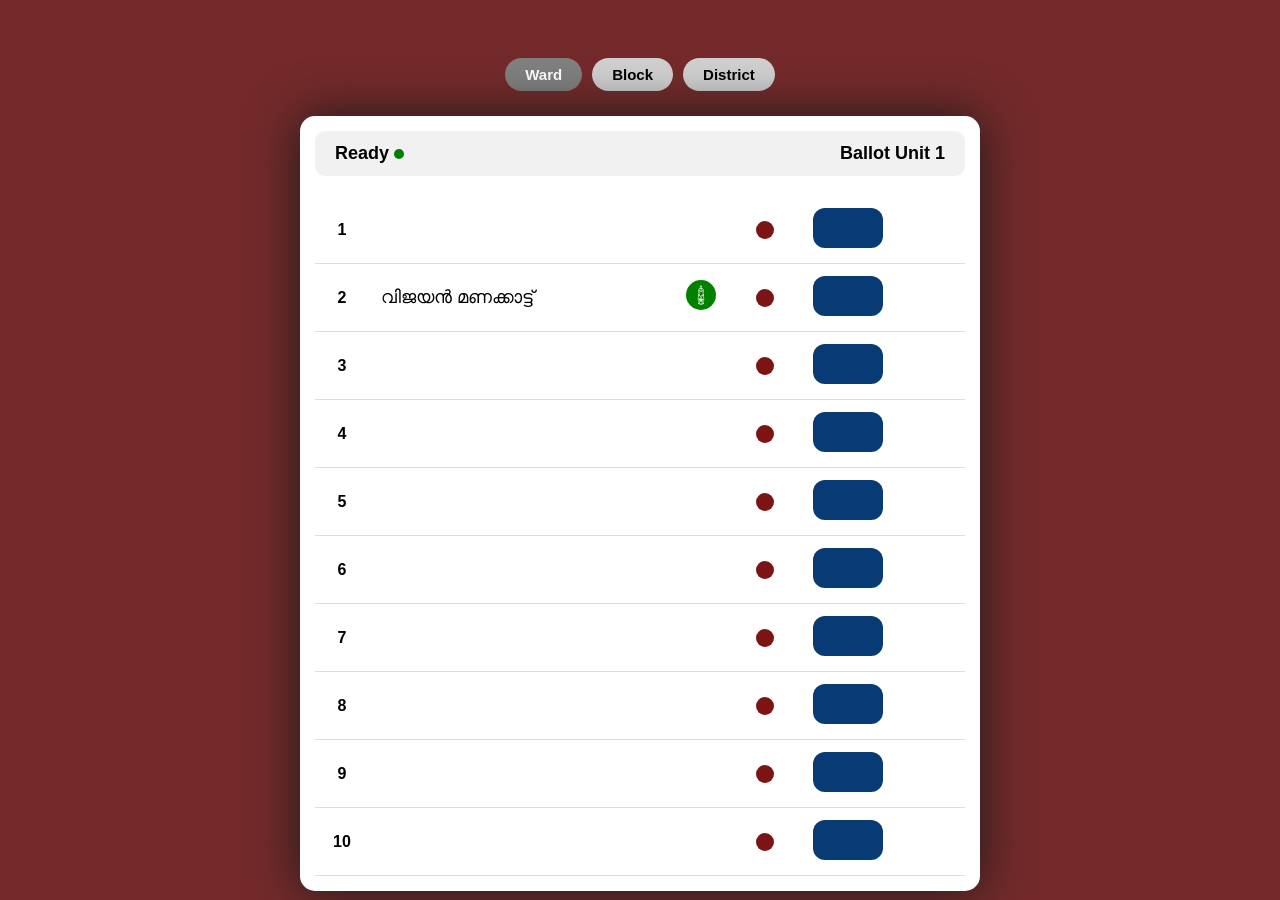
<file: index.html>
<!DOCTYPE html>
<html lang="en">

<head>
    <meta charset="UTF-8" />
    <meta name="viewport" content="width=device-width, initial-scale=1.0" />
    <title>Voting Machine UI</title>
    <link rel="stylesheet" href="index.css" />
    <link rel="icon" href="props/PNG copy.png" />
</head>

<body>
    <div class="not-confirm">
        <div class="confirmation-not">
            <div class="not-checked"></div>
        </div>
    </div>
    <div class="show-vikasanam">
        <h2>വികസന വെട്ടമേകാൻ റാന്തൽ  <br><span class="chihnnam">നമ്മുടെ ചിഹ്നം റാന്തൽ </span> </h2>

        <p>നാട്ടിൽ ഇതുവരെ ഇടതുമുന്നണി ചെയ്ത വികസന പ്രവർത്തനങ്ങൾ കാണാൻ താഴെ ക്ലിക്ക് ചെയ്യൂ</p>
        <a href="vijayan.html">Click Here</a>
    </div>

    <div class="tabs">
        <button class="tab active">Ward</button>
        <button class="tab">Block</button>
        <button class="tab">District</button>
    </div>


    <div class="ballot-box">
        <div class="top-bar">
            <span>Ready <span class="dot"></span></span>
            <span>Ballot Unit 1</span>
        </div>


        <table>
            <tbody>
                <tr>
                    <td class="num">1</td>
                    <td></td>
                    <td class="symbol">
                        <div class="light"></div>
                    </td>
                    <td><button class="vote-btn"></button></td>
                </tr>
                <tr>
                    <td class="num">2</td>
                    <td class="candidate">
                        <div class="details">
                            <div class="vijayan">വിജയൻ മണക്കാട്ട്</div>
                            <div class="bla"><img class="logo" src="props/logo.png" alt="logo">
                            </div>
                        </div>
                    </td>
                    <td class="symbol">
                        <div class="light"></div>
                    </td>
                    <td><button class="vote-btn" onclick="voteButton()"></button>
                        <audio id="beep" src="props/music.mpeg"></audio>
                    </td>
                </tr>
                <tr>
                    <td class="num">3</td>
                    <td></td>
                    <td class="symbol">
                        <div class="light"></div>
                    </td>
                    <td><button class="vote-btn"></button></td>
                </tr>
                <tr>
                    <td class="num">4</td>
                    <td></td>
                    <td class="symbol">
                        <div class="light"></div>
                    </td>
                    <td><button class="vote-btn"></button></td>
                </tr>
                <tr>
                    <td class="num">5</td>
                    <td></td>
                    <td class="symbol">
                        <div class="light"></div>
                    </td>
                    <td><button class="vote-btn"></button></td>
                </tr>
                <tr>
                    <td class="num">6</td>
                    <td></td>
                    <td class="symbol">
                        <div class="light"></div>
                    </td>
                    <td><button class="vote-btn"></button></td>
                </tr>
                <tr>
                    <td class="num">7</td>
                    <td></td>
                    <td class="symbol">
                        <div class="light"></div>
                    </td>
                    <td><button class="vote-btn"></button></td>
                </tr>
                <tr>
                    <td class="num">8</td>
                    <td></td>
                    <td class="symbol">
                        <div class="light"></div>
                    </td>
                    <td><button class="vote-btn"></button></td>
                </tr>
                <tr>
                    <td class="num">9</td>
                    <td></td>
                    <td class="symbol">
                        <div class="light"></div>
                    </td>
                    <td><button class="vote-btn"></button></td>
                </tr>
                <tr>
                    <td class="num">10</td>
                    <td></td>
                    <td class="symbol">
                        <div class="light"></div>
                    </td>
                    <td><button class="vote-btn"></button></td>
                </tr>
            </tbody>
        </table>
    </div>
    <script src="index.js"></script>
</body>

</html>
</file>
<file: index.css>
body {
  font-family: "Anek Malayalam", sans-serif;
  font-optical-sizing: auto;
  font-weight: 400;
  font-style: normal;
  font-variation-settings: "wdth" 100;
  background: #742a2a;
  display: flex;
  flex-direction: column;
  align-items: center;
  padding-top: 50px;
}
.tabs {
  display: flex;
  gap: 10px;
  margin-bottom: 25px;
}

.tab {
  padding: 8px 20px;
  border-radius: 20px;
  border: none;
  cursor: pointer;
  background: #d0d0d0;
  font-size: 15px;
  font-weight: 600;
}

.tab.active {
  background: gray;
  color: white;
}

.ballot-box {
  background: #ffffff;
  width: 650px;
  padding: 15px;
  border-radius: 15px;
  box-shadow: 0 0 50px rgb(27, 27, 27);
}

.top-bar {
  display: flex;
  justify-content: space-between;
  background: #f1f1f1;
  padding: 12px 20px;
  border-radius: 10px;
  font-size: 18px;
  font-weight: 600;
  margin-bottom: 20px;
}

.dot {
  height: 10px;
  width: 10px;
  background: green;
  border-radius: 50%;
  display: inline-block;
}

.dot-light {
  background: #2bff00;
  box-shadow: 0 0 8px #2bff00, 0 0 16px #2bff00, 0 0 24px #2bff00,
    0 0 38px #2bff00;
}

table {
  width: 100%;
  border-collapse: collapse;
}

tr td {
  border-bottom: 1px solid #ddd;
  padding: 12px;
}

.logo {
  height: 30px;
  width: 30px;
  border-radius: 50%;
}
.details {
  display: flex;
  align-items: center;
  justify-content: space-between;
}

.num {
  width: 30px;
  text-align: center;
  font-weight: 600;
}

.candidate {
  font-size: 18px;
}

.light {
  height: 18px;
  width: 18px;
  background: #7c1414;
  border-radius: 50%;
  margin: auto;
}

.light-on {
  background: #ff0000;
  box-shadow: 0 0 8px #ff0000, 0 0 16px #ff0000, 0 0 24px #ff0000,
    0 0 38px #ff0000;
}

.vote-btn {
  height: 40px;
  width: 70px;
  background: #083b73;
  border: none;
  border-radius: 12px;
  cursor: pointer;
}

.vote-btn:active {
  transform: scale(0.95);
}

@media screen and (max-width: 700px) {
  .ballot-box {
    width: 90%;
  }
  .top-bar span {
    font-size: 8px;
  }
  .vote-btn {
    height: 30px;
    width: 60px;
  }
  .light {
    height: 12px;
    width: 12px;
  }
  .vijayan {
    font-size: 10px;
    text-align: start;
  }
  .logo {
    height: 20px;
    width: 20px;
  }
  .candidate {
    padding: 5px;
  }
  body {
    padding: 10px;
  }
}

/*------------------------------------------------*/

.show-vikasanam {
  display: none;
}

.vikasanam {
  position: fixed;
  top: 300px;
  text-align: center;
  padding: 0 20px 0 20px;
  opacity: 0;
  display: block;
  animation: fadeInText 1s 1.5s forwards;
}
.vikasanam h2 {
  font-size: medium;
  color: #fc0202;
}
.vikasanam h2 span {
  font-size: large;
}

.vikasanam p {
  font-size: smaller;
}
.vikasanam a {
  background-color: red;
  padding: 5px 10px 5px 10px;
  border-radius: 5px;
  border: 1px solid black;
  color: white;
  text-decoration: none;
}

.confirm {
  display: flex;
  top: 0;
  position: fixed;
  z-index: 1;
  height: 100vh;
  width: 100vw;
  align-items: center;
  justify-content: center;
  background-color: rgba(255, 255, 255, 0.37);
  animation: fadeIn 0.5s forwards;
}

/* Container for centering */
.confirmation {
  width: 50px;
  height: 50px;
  border-radius: 50%;
  background-color: #4caf50; /* green background */
  display: flex;
  align-items: center;
  justify-content: center;
  position: relative;
  transform: scale(0);
  animation: pop 0.5s forwards, goUp 1s 1s forwards; /* pop effect */
}

/* Tick mark */
.checkmark {
  width: 12px;
  height: 6px;
  border-left: 3px solid white;
  border-bottom: 3px solid white;
  transform: rotate(-45deg) scale(0);
  animation: tick 0.5s 0.5s forwards; /* delay to appear after pop */
}

/* Pop animation */
@keyframes pop {
  0% {
    transform: scale(0);
  }
  60% {
    transform: scale(1.2);
  }
  100% {
    transform: scale(1);
  }
}

/* Tick animation */
@keyframes tick {
  0% {
    transform: rotate(-45deg) scale(0);
  }
  100% {
    transform: rotate(-45deg) scale(1);
  }
}

@keyframes fadeIn {
  0% {
    backdrop-filter: blur(0px);
  }
  100% {
    backdrop-filter: blur(8px);
  }
}

@keyframes goUp {
  0% {
    transform: translateY(0);
  }
  100% {
    transform: translateY(-100px);
  }
}

@keyframes fadeInText {
  0% {
    z-index: 2;
    opacity: 0;
  }
  100% {
    z-index: 2;
    opacity: 100%;
  }
}

@media screen and (max-width: 400px) {
  .vikasanam {
    top: 350px;
  }
}
</file>
